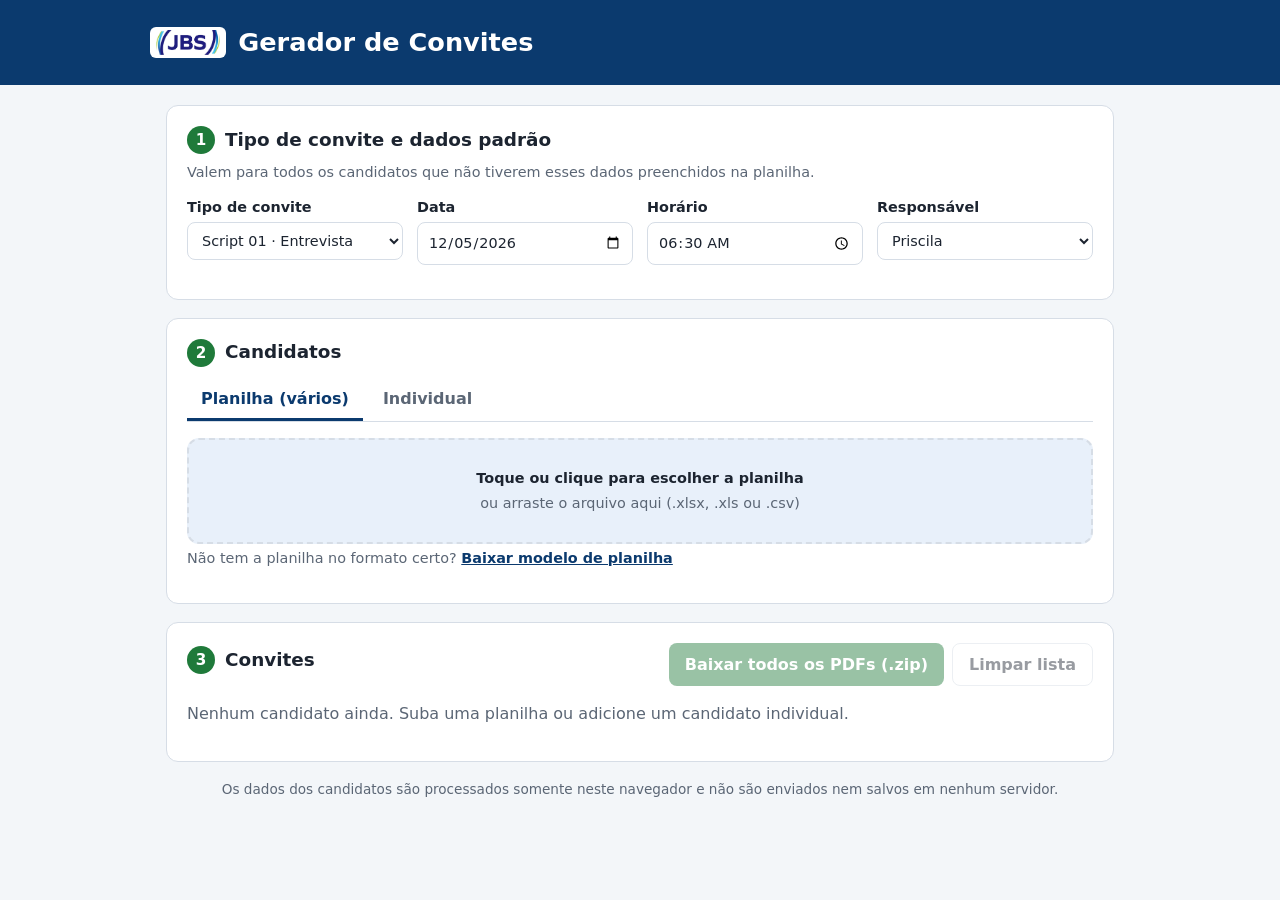
<file: index.html>
<!DOCTYPE html>
<html lang="pt-BR">
<head>
  <meta charset="UTF-8">
  <meta name="viewport" content="width=device-width, initial-scale=1.0">
  <title>Gerador de Convites</title>
  <meta name="theme-color" content="#0b3a6e">
  <link rel="manifest" href="manifest.webmanifest">
  <link rel="icon" href="img/icone-192.png">
  <link rel="stylesheet" href="style.css">
</head>
<body>
  <header class="topo">
    <div class="topo-conteudo">
      <img class="logo" src="img/logo-jbs.png" alt="JBS">
      <h1>Gerador de Convites</h1>
    </div>
  </header>

  <main>
    <!-- 1. Dados do lote -->
    <section class="cartao">
      <h2><span class="passo">1</span> Tipo de convite e dados padrão</h2>
      <p class="ajuda">Valem para todos os candidatos que não tiverem esses dados preenchidos na planilha.</p>
      <div class="grade">
        <label>Tipo de convite
          <select id="lote-tipo">
            <option value="entrevista">Script 01 · Entrevista</option>
            <option value="comite">Script 02 · Comitê</option>
          </select>
        </label>
        <label>Data
          <input type="date" id="lote-data">
        </label>
        <label>Horário
          <input type="time" id="lote-horario">
        </label>
        <label>Responsável
          <select id="lote-responsavel"></select>
        </label>
      </div>
    </section>

    <!-- 2. Candidatos -->
    <section class="cartao">
      <h2><span class="passo">2</span> Candidatos</h2>
      <div class="abas" role="tablist">
        <button class="aba ativa" data-aba="planilha" role="tab">Planilha (vários)</button>
        <button class="aba" data-aba="individual" role="tab">Individual</button>
      </div>

      <div class="painel" id="painel-planilha">
        <label class="soltar" id="area-soltar">
          <input type="file" id="arquivo" accept=".xlsx,.xls,.csv,application/vnd.openxmlformats-officedocument.spreadsheetml.sheet,application/vnd.ms-excel,text/csv">
          <strong>Toque ou clique para escolher a planilha</strong>
          <span>ou arraste o arquivo aqui (.xlsx, .xls ou .csv)</span>
        </label>
        <p class="ajuda">
          Não tem a planilha no formato certo?
          <button class="link" id="baixar-modelo" type="button">Baixar modelo de planilha</button>
        </p>
      </div>

      <form class="painel oculto" id="painel-individual">
        <div class="grade">
          <label>Nome completo *
            <input type="text" name="nome" required>
          </label>
          <label>Telefone (WhatsApp)
            <input type="tel" name="telefone" placeholder="(14) 99999-0000">
          </label>
          <label>Cidade
            <input type="text" name="cidade" list="lista-cidades">
          </label>
          <label>Sexo
            <select name="sexo">
              <option value="">Não informar</option>
              <option value="M">Masculino</option>
              <option value="F">Feminino</option>
            </select>
          </label>
          <label>Cargo
            <input type="text" name="cargo">
          </label>
          <label>Salário (Comitê)
            <input type="text" name="salario" placeholder="2000,00">
          </label>
        </div>
        <datalist id="lista-cidades"></datalist>
        <button type="submit" class="botao">Adicionar à lista</button>
      </form>
    </section>

    <!-- 3. Convites gerados -->
    <section class="cartao" id="secao-lista">
      <div class="lista-cabecalho">
        <h2><span class="passo">3</span> Convites <small id="contagem"></small></h2>
        <div class="acoes">
          <button class="botao" id="baixar-zip" disabled>Baixar todos os PDFs (.zip)</button>
          <button class="botao secundario" id="limpar" disabled>Limpar lista</button>
        </div>
      </div>
      <p class="vazio" id="vazio">Nenhum candidato ainda. Suba uma planilha ou adicione um candidato individual.</p>
      <p class="dica oculto" id="dica-tablet">
        Em cada candidato: toque em <strong>Enviar PDF</strong>, escolha <strong>WhatsApp</strong> e a conversa do candidato.
        O PDF vai junto com a mensagem. O candidato precisa estar nos contatos do tablet ou já ter conversa no WhatsApp.
      </p>
      <ul class="lista" id="lista"></ul>
    </section>

    <p class="privacidade">
      Os dados dos candidatos são processados somente neste navegador e não são enviados nem salvos em nenhum servidor.
    </p>
  </main>

  <div class="aviso-flutuante oculto" id="aviso"></div>

  <script src="lib/xlsx.full.min.js"></script>
  <script src="lib/jspdf.umd.min.js"></script>
  <script src="lib/jspdf.plugin.autotable.min.js"></script>
  <script src="lib/jszip.min.js"></script>
  <script src="img/cartao-autorizacao.js"></script>
  <script src="config.js"></script>
  <script src="app.js"></script>
</body>
</html>
</file>
<file: style.css>
:root {
  --azul: #0b3a6e;
  --azul-claro: #e8f0fa;
  --verde: #1f7a3a;
  --verde-escuro: #16602c;
  --whatsapp: #1fa855;
  --texto: #1c2430;
  --texto-suave: #5b6675;
  --borda: #d6dde6;
  --fundo: #f3f6f9;
  --cartao: #ffffff;
  --alerta: #9a5b00;
  --alerta-fundo: #fff4e0;
  --erro: #b3261e;
}

* { box-sizing: border-box; }

body {
  margin: 0;
  font-family: system-ui, -apple-system, "Segoe UI", Roboto, sans-serif;
  color: var(--texto);
  background: var(--fundo);
  line-height: 1.45;
}

.topo {
  background: var(--azul);
  color: #fff;
  padding: 24px 16px;
}
.topo-conteudo, main { max-width: 980px; margin: 0 auto; }
.topo-conteudo { display: flex; align-items: center; gap: 16px; }
.topo h1 { margin: 0; font-size: 1.6rem; }
.topo-conteudo { gap: 12px; }
.logo {
  height: 1.6rem;
  width: auto;
  background: #fff;
  border-radius: 6px;
  padding: 3px 6px;
  box-sizing: content-box;
  flex-shrink: 0;
}

main { padding: 20px 16px 40px; }

.cartao {
  background: var(--cartao);
  border: 1px solid var(--borda);
  border-radius: 12px;
  padding: 20px;
  margin-bottom: 18px;
}
.cartao h2 {
  margin: 0 0 8px;
  font-size: 1.15rem;
  display: flex;
  align-items: center;
  gap: 10px;
}
.cartao h2 small { font-weight: normal; color: var(--texto-suave); font-size: .9rem; }
.passo {
  display: inline-grid;
  place-items: center;
  width: 28px; height: 28px;
  border-radius: 50%;
  background: var(--verde);
  color: #fff;
  font-size: .95rem;
}
.ajuda { color: var(--texto-suave); font-size: .9rem; margin: 4px 0 14px; }

.grade {
  display: grid;
  grid-template-columns: repeat(auto-fill, minmax(200px, 1fr));
  gap: 14px;
  margin-bottom: 14px;
}
label { display: flex; flex-direction: column; gap: 4px; font-size: .9rem; font-weight: 600; }
input, select {
  font: inherit;
  font-weight: normal;
  padding: 9px 10px;
  border: 1px solid var(--borda);
  border-radius: 8px;
  background: #fff;
  color: var(--texto);
}
input:focus, select:focus { outline: 2px solid var(--azul); outline-offset: 1px; }
label.check { flex-direction: row; align-items: center; gap: 8px; font-weight: normal; }

.botao {
  font: inherit;
  font-weight: 600;
  border: none;
  border-radius: 8px;
  padding: 9px 16px;
  background: var(--verde);
  color: #fff;
  cursor: pointer;
  text-decoration: none;
  display: inline-flex;
  align-items: center;
  gap: 6px;
}
.botao:hover { background: var(--verde-escuro); }
.botao:disabled, .botao[aria-disabled="true"] { opacity: .45; cursor: not-allowed; pointer-events: none; }
.botao.secundario { background: #fff; color: var(--texto); border: 1px solid var(--borda); }
.botao.secundario:hover { background: var(--fundo); }
.botao.whatsapp { background: var(--whatsapp); }
.botao.pequeno { padding: 6px 11px; font-size: .88rem; }
.link {
  font: inherit;
  background: none;
  border: none;
  padding: 0;
  color: var(--azul);
  text-decoration: underline;
  cursor: pointer;
  font-weight: 600;
}

.abas { display: flex; gap: 6px; border-bottom: 1px solid var(--borda); margin: 12px 0 16px; }
.aba {
  font: inherit;
  background: none;
  border: none;
  border-bottom: 3px solid transparent;
  padding: 8px 14px;
  cursor: pointer;
  color: var(--texto-suave);
  font-weight: 600;
}
.aba.ativa { color: var(--azul); border-bottom-color: var(--azul); }
.oculto { display: none !important; }

.soltar {
  border: 2px dashed var(--borda);
  border-radius: 12px;
  padding: 28px 16px;
  text-align: center;
  cursor: pointer;
  align-items: center;
  font-weight: normal;
  background: var(--azul-claro);
}
.soltar.arrastando { border-color: var(--azul); }
.soltar input { display: none; }
.soltar span { color: var(--texto-suave); }

.lista-cabecalho { display: flex; flex-wrap: wrap; justify-content: space-between; align-items: center; gap: 10px; }
.acoes { display: flex; gap: 8px; flex-wrap: wrap; }
.vazio { color: var(--texto-suave); }
.lista { list-style: none; padding: 0; margin: 14px 0 0; display: grid; gap: 10px; }

.item {
  border: 1px solid var(--borda);
  border-radius: 10px;
  padding: 12px 14px;
}
.item.enviado { background: #f1f8f3; border-color: #b9dcc3; }
.item-topo { display: flex; flex-wrap: wrap; justify-content: space-between; gap: 8px; align-items: flex-start; }
.item-nome { font-weight: 700; font-size: 1.02rem; }
.item-info { color: var(--texto-suave); font-size: .88rem; }
.etiqueta {
  display: inline-block;
  font-size: .75rem;
  font-weight: 700;
  padding: 2px 8px;
  border-radius: 99px;
  background: var(--azul-claro);
  color: var(--azul);
  margin-left: 6px;
  vertical-align: middle;
}
.botao.feito { opacity: .7; }
.dica {
  background: var(--azul-claro);
  border-radius: 8px;
  padding: 10px 12px;
  margin: 12px 0 0;
  font-size: .95rem;
}
.item-avisos { margin: 8px 0 0; padding: 0; list-style: none; display: grid; gap: 4px; }
.item-avisos li {
  font-size: .85rem;
  background: var(--alerta-fundo);
  color: var(--alerta);
  border-radius: 6px;
  padding: 4px 8px;
}
.item-avisos li.erro { background: #fdecea; color: var(--erro); }
.item-botoes { display: flex; flex-wrap: wrap; gap: 6px; margin-top: 10px; align-items: center; }
.item-botoes .check { margin-left: auto; font-size: .88rem; }
.mensagem {
  white-space: pre-wrap;
  background: #e7f7de;
  border-radius: 10px;
  padding: 12px 14px;
  margin-top: 10px;
  font-size: .92rem;
  max-height: 420px;
  overflow: auto;
}

.privacidade { text-align: center; color: var(--texto-suave); font-size: .85rem; }

.aviso-flutuante {
  position: fixed;
  left: 50%;
  bottom: 24px;
  transform: translateX(-50%);
  background: var(--texto);
  color: #fff;
  padding: 10px 18px;
  border-radius: 8px;
  box-shadow: 0 6px 20px rgba(0,0,0,.25);
  max-width: calc(100% - 32px);
  z-index: 10;
}

@media (max-width: 600px) {
  .topo h1 { font-size: 1.3rem; }
  .logo { height: 1.3rem; }
  .item-botoes .check { margin-left: 0; width: 100%; }
}
</file>
